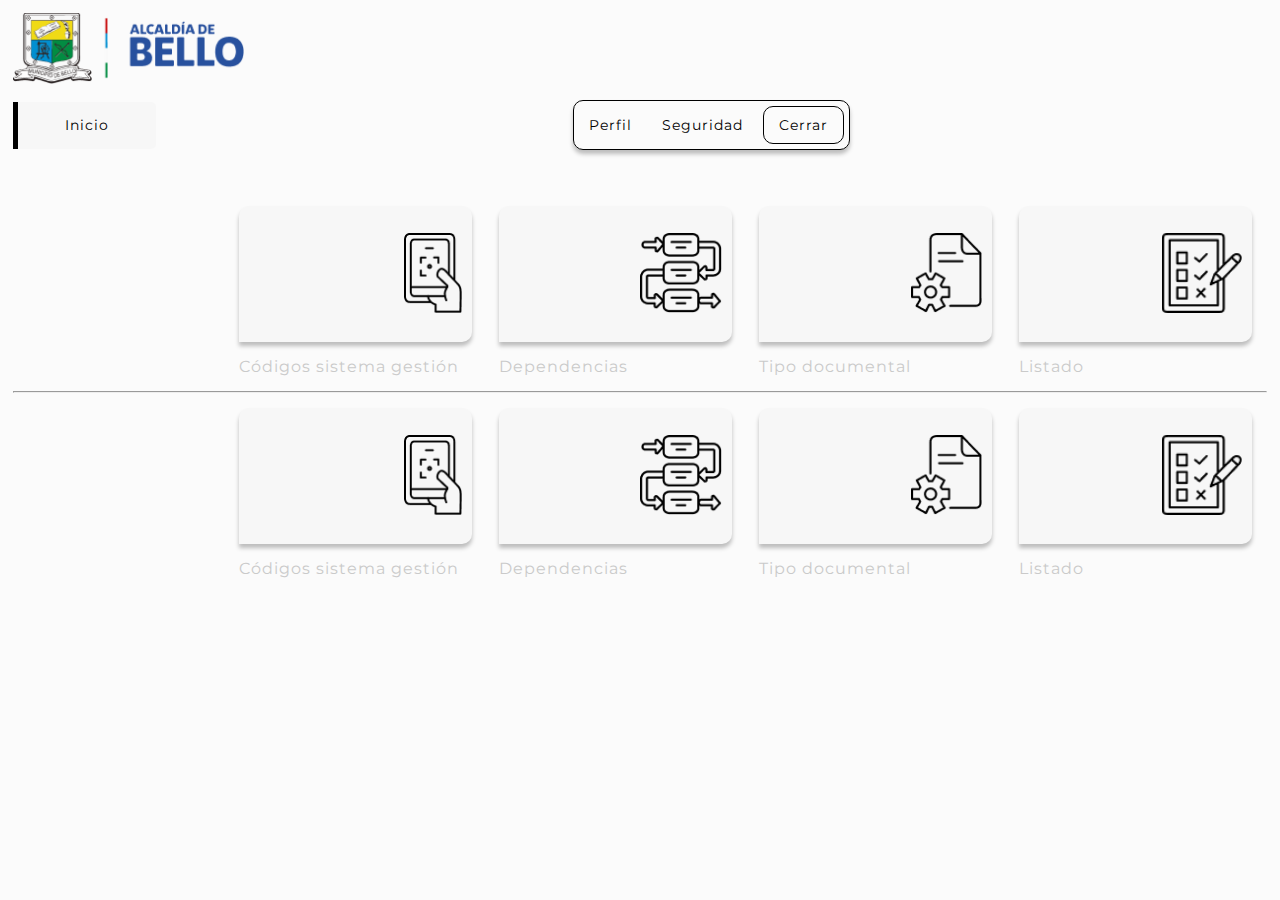
<file: index.html>
<!DOCTYPE html>
<html lang="en">

<head>
    <meta charset="UTF-8">
    <meta name="viewport" content="width=device-width, initial-scale=1.0">
    <title>Document</title>
    <link rel="preconnect" href="https://fonts.googleapis.com">
    <link rel="preconnect" href="https://fonts.gstatic.com" crossorigin>
    <link href="https://fonts.googleapis.com/css2?family=Montserrat:wght@700&display=swap" rel="stylesheet">
    <link rel="stylesheet" href="styles.css">
</head>

<body class="body">
    <header class="header">
        <div class="logo-container">
            <img src="img/logo_alcaldia.png" alt="Logo" class="logo">
        </div>
        <nav class="nav-bar">
            <div class="menu">
                <a href="#">Inicio</a>
            </div>
            <div class="menu-group">
                <a href="#" class="menu-btn">Perfil</a>
                <a href="#" class="menu-btn">Seguridad</a>
                <a href="#" class="menu-btn cerrar">Cerrar</a>
            </div>
        </nav>
    </header>

    <main>
        <section class="card-container">
            <div>
                <div class="card">
                    <img src="img/card_codigos.png" alt="">
                </div>
                <p>Códigos sistema gestión</p>
            </div>
            <div>
                <div class="card">
                    <img src="img/card_dependencias.png" alt="">
                </div>
                <p>Dependencias</p>
            </div>
            <div>
                <div class="card">
                    <img src="img/card_documental.png" alt="">
                </div>
                <p>Tipo documental</p>
            </div>
            <div>
                <div class="card">
                    <img src="img/card_listado.png" alt="">
                </div>
                <p>Listado</p>
            </div>
        </section>
        <hr>
        <section class="card-container">
            <div>
                <div class="card">
                    <img src="img/card_codigos.png" alt="">
                </div>
                <p>Códigos sistema gestión</p>
            </div>
            <div>
                <div class="card">
                    <img src="img/card_dependencias.png" alt="">
                </div>
                <p>Dependencias</p>
            </div>
            <div>
                <div class="card">
                    <img src="img/card_documental.png" alt="">
                </div>
                <p>Tipo documental</p>
            </div>
            <div>
                <div class="card">
                    <img src="img/card_listado.png" alt="">
                </div>
                <p>Listado</p>
            </div>
        </section>
    </main>

</body>

</html>
</file>
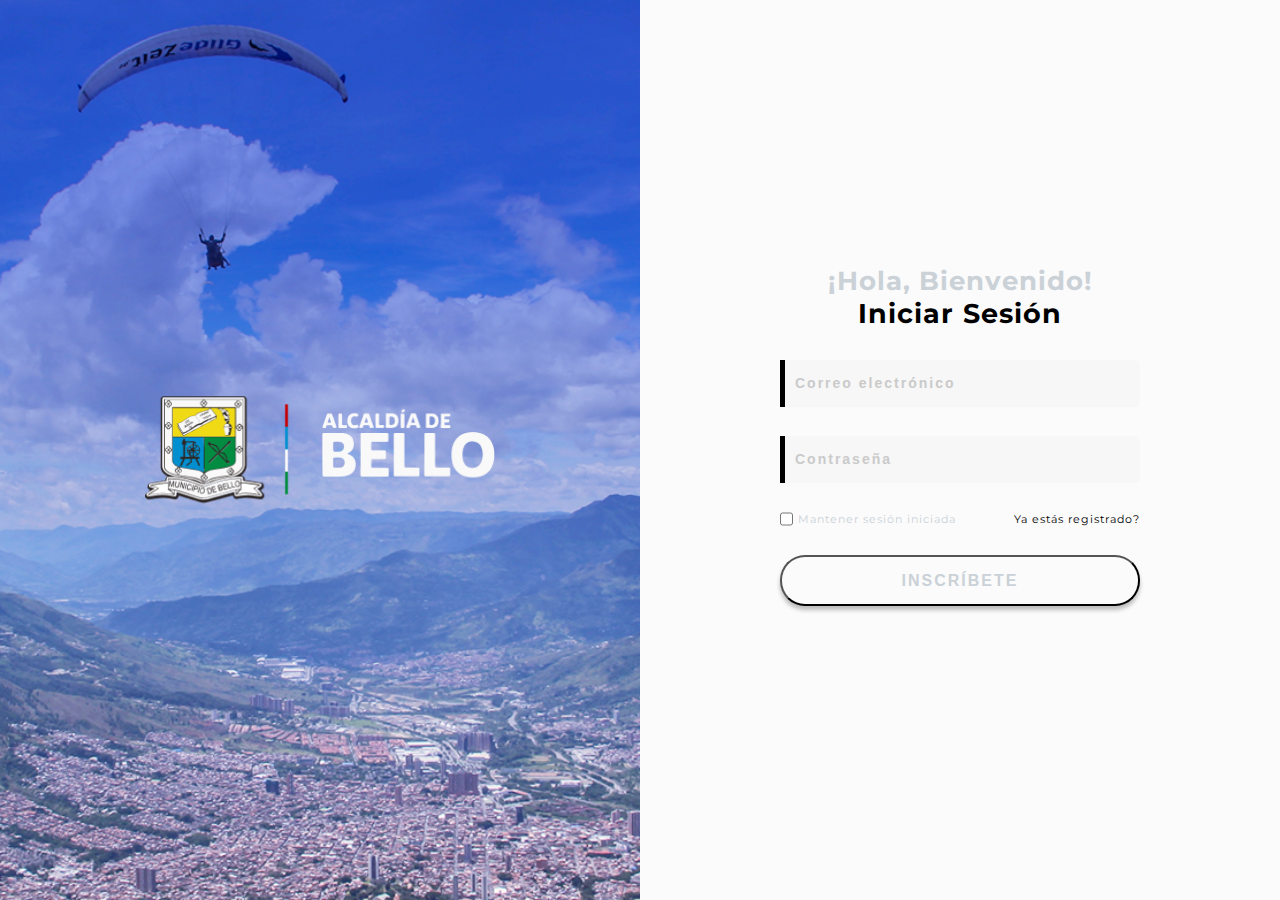
<file: login.html>
<!DOCTYPE html>
<html lang="es">

<head>
    <meta charset="UTF-8">
    <meta name="viewport" content="width=device-width, initial-scale=1.0">
    <title>Login - Alcaldía</title>
    <link rel="preconnect" href="https://fonts.googleapis.com">
    <link rel="preconnect" href="https://fonts.gstatic.com" crossorigin>
    <link href="https://fonts.googleapis.com/css2?family=Montserrat:wght@700&display=swap" rel="stylesheet">
    <link rel="stylesheet" href="styles.css">
</head>

<body>

    <main class="container">
        <section class="left">
            <img src="img/logo_login.png" alt="Logo" class="logo-login">
        </section>
        <section class="right">
            <div class="form-container">
                <h2>¡Hola, Bienvenido!</h2>
                <h2>Iniciar Sesión</h2>
                <form>
                    <div class="form-group">
                        <!-- <label for="email">Correo electrónico</label> -->
                        <input type="email" id="email" placeholder="Correo electrónico" aria-label="Correo electrónico"
                            required>
                    </div>
                    <div class="form-group">
                        <!-- <label for="password">Contraseña</label> -->
                        <input type="password" id="password" placeholder="Contraseña" aria-label="Contraseña" required>
                    </div>
                    <div class="form-options">
                        <label class="remember">
                            <input type="checkbox" name="remember"> Mantener sesión iniciada
                        </label>
                        <a href="#" class="register">Ya estás registrado?</a>
                    </div>
                    <div class="form-group">
                        <button type="submit">INSCRÍBETE</button>
                    </div>
                </form>
            </div>
        </section>
    </main>

</body>

</html>
</file>
<file: styles.css>
* {
    margin: 0;
    padding: 0;
    box-sizing: border-box;
}

html,
body {
    height: 100%;
    width: 100%;
    font-family: "Montserrat", sans-serif;
    background-color: #FBFBFB;
}

/* inicio de estilos para pagina de login en pantallas pequeñas */

/* contenedor de formulario centrado */
.form-container {
    width: 100%;
    max-width: 360px;
    position: absolute;
    top: 50%;
    left: 50%;
    transform: translate(-50%, -50%);
    letter-spacing: 1px;
}

.form-container h2 {
    font-size: 26px;
    text-align: center;
    color: #CAD1D7;
}

.form-container h2:last-of-type {
    margin-bottom: 30px;
    font-size: 27px;
    color: #000000;
}

.form-group {
    margin-bottom: 29px;
}

/* campos de formulario para inicio de sesion */
.form-group input {
    height: 47px;
    width: 100%;
    padding: 10px;
    border: none;
    background-color: #F7F7F7;
    border-radius: 0px 5px 5px 0px;
    border-left: #000000 5px solid;
}

.form-group input::placeholder {
    color: #CACACA;
    font-size: 14px;
    letter-spacing: 2px;
    font-weight: 700;
}

/* opciones de inicio de sesion */
.form-options {
    display: flex;
    justify-content: space-between;
    margin-bottom: 29px;
    font-size: 11px;
}

.remember {
    display: flex;
    gap: 5px;
    color: #CAD1D7;
}

.register {
    text-decoration: none;
    color: #000000;
}

.register:hover {
    text-decoration: underline;
}

.form-options a {
    color: #000000;
}

/* boton de inscripcion */
.form-group button {
    width: 100%;
    height: 51px;
    padding: 10px;
    background-color: #FBFBFB;
    color: #CAD1D7;
    border-radius: 25px;
    box-shadow: 0px 4px 4px rgba(0, 0, 0, 0.25);
    font-size: 16px;
    font-weight: 700;
    letter-spacing: 2px;
    cursor: pointer;
}

.form-group button:hover {
    background-color: #f3f3f3;
}

/* oculta la imagen que se muestra en pantallas grandes para mostrar solo el formulario de login */
.left {
    display: none;
}
/* fin de estilos para pagina de login en pantallas pequeñas */

/* inicio de estilos para pagina de inicio en pantallas pequeñas */
.body {
    padding: 13px;
    height: 100vh;
    letter-spacing: 1px;
}

.logo-container {
    margin-bottom: 12px;
}

.logo {
    height: 71px;
}

/* barra de navegacion */
.nav-bar {
    display: flex;
    align-items: center;
    font-size: 14px;
    height: 50px;
    margin-bottom: 41px;
}

/* boton de inicio/menu */
.menu {
    display: flex;
    align-items: center;
    border-left: 5px solid #000000;
    padding: 10px 8px;
    height: 47px;
    background-color: #F7F7F7;
}

.menu a {
    color: #000000;
    text-decoration: none;
}

/* botones agrupados en la barra de menu */
.menu-group {
    display: flex;
    border: 1px solid #000000;
    border-radius: 10px;
    box-shadow: 0px 4px 4px rgba(0, 0, 0, 0.25);
    height: 50px;
    margin: auto;
}

.menu-btn {
    padding: 10px 15px;
    color: #000000;
    text-decoration: none;
    display: flex;
    align-items: center;
    justify-content: center;
}

.menu-btn.cerrar {
    border: 1px solid #000000;
    border-radius: 10px;
    margin: 5px;
}

/* contenedor de tarjetas en columna */
.card-container {
    padding: 15px;
    display: flex;
    flex-direction: column;
    align-items: center;
    gap: 40px;
}

.card-container p {
    color: #CACACA;
}

.card {
    margin-bottom: 15px;
    height: 136px;
    width: 233px;
    padding: 27px 10px;
    border: 0px solid #000000;
    border-radius: 10px 10px 10px 0px;
    box-shadow: 0px 4px 4px rgba(0, 0, 0, 0.25);
    background-color: #F7F7F7;
}

.card img {
    height: 80px;
    float: right;
}
/* fin de estilos para pagina de inicio en pantallas pequeñas */

/* inicio de estilos para pagina de login en pantallas grandes */
@media (min-width: 768px) {

    /* contenedor con flex para dividir la pantalla en dos */
    .container {
        display: flex;
        width: 100%;
        height: 100vh;
    }

    /* contenedor de la mitad izquierda de la pantalla que muestra imagen de fondo y logo */
    .left {
        display: flex;
        flex: 1;
        overflow: hidden;
        background: url('img/login.png') no-repeat;
        background-size: cover;
        position: relative;
    }

    /* contenedor de la mitad derecha de la pantalla que muestra el formulario de inicio de sesion */
    .right {
        flex: 1;
        overflow: hidden;
        position: relative;
    }

    /* logo centrado en el contenedor izquierdo */
    .logo-login {
        position: absolute;
        top: 50%;
        left: 50%;
        transform: translate(-50%, -50%);
        width: 60%;
        max-width: 350px;
        min-width: 80px;
    }
    /* fin de estilos para pagina de login en pantallas grandes */

    /* inicio de estilos para pagina de inicio en pantallas grandes */
    
    /* extension de boton de inicio/menu */
    .menu {
        width: 143px;
        justify-content: center;
        border-radius: 0px 5px 5px 0px;
    }

    /* contenedor de tarjetas en fila para aprovechar el ancho de la pantalla */
    .card-container {
        justify-content: flex-end;
        flex-direction: row;
        flex-wrap: wrap;
        width: 100%;
        gap: 27px;
    }
}
/* fin de estilos para pagina de inicio en pantallas grandes */
</file>
